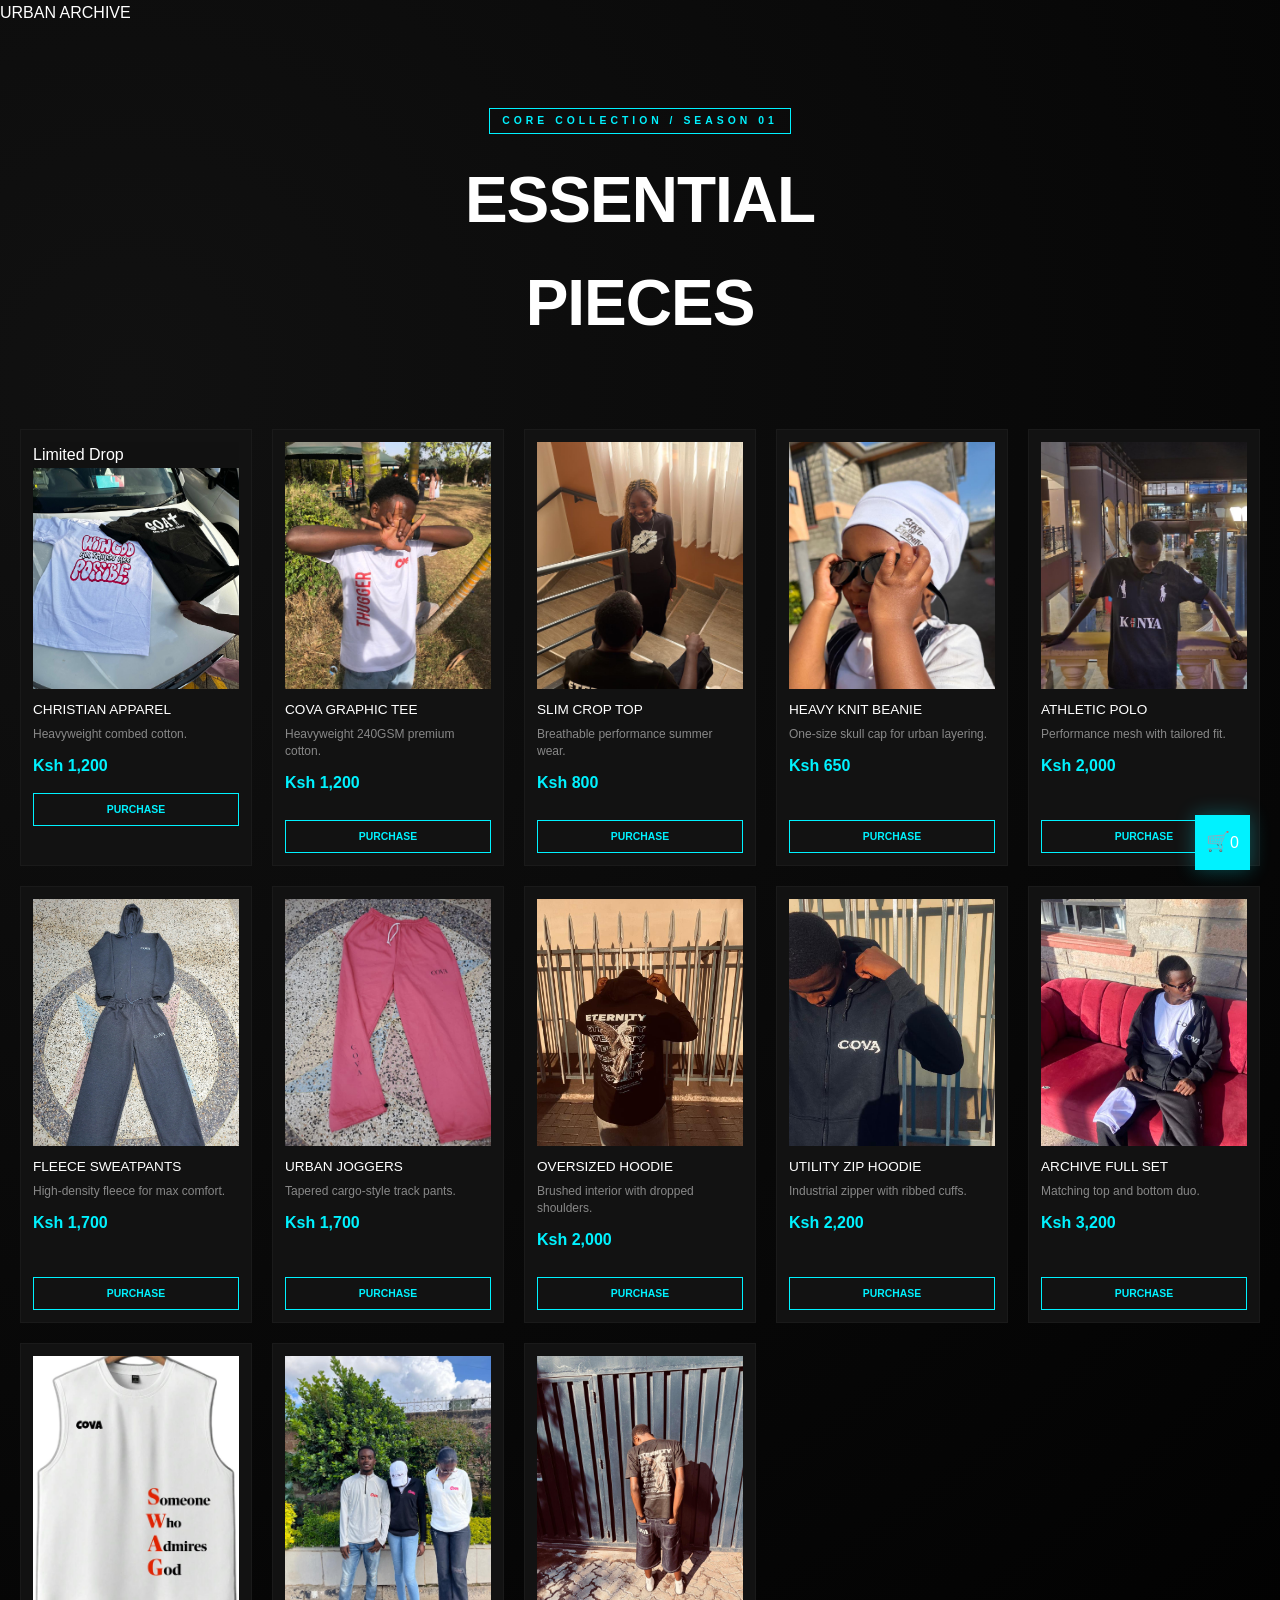
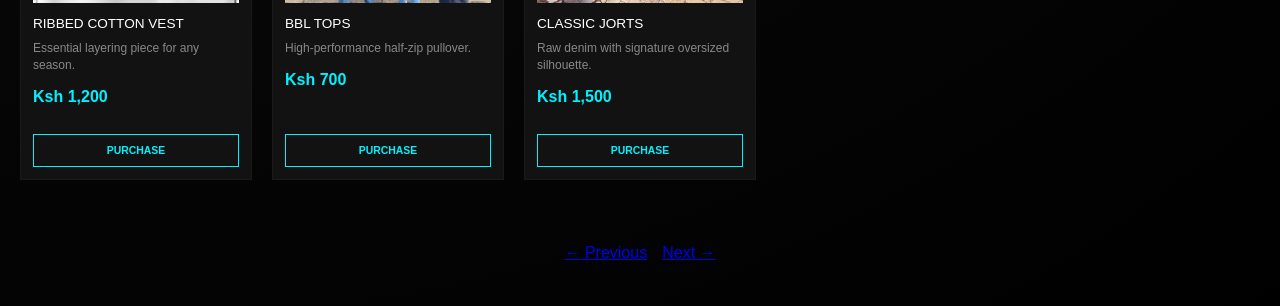
<file: products.html>
<!DOCTYPE html>
<html lang="en">
<head>
    <meta charset="UTF-8">
    <meta name="viewport" content="width=device-width, initial-scale=1.0">
    <title>URBAN ARCHIVE | CORE COLLECTION</title>
    <link rel="stylesheet" href="style.css">
</head>
<body>
  
<nav><div class="brand-logo">URBAN ARCHIVE</div></nav>

<header>
    <span class="season-tag">CORE COLLECTION / SEASON 01</span>
    <h1>ESSENTIAL<br>PIECES</h1>
</header>

<main class="product-grid">
    <!-- 01 Christian Apparel -->
    <div class="product-card">
        <div class="img-wrapper">
            <div class="limited-tag">Limited Drop</div>
            <img src="WhatsApp Image 2026-03-15 at 10.14.50 AM (1).jpeg" class="product-img">
        </div>
        <div class="product-info">
            <div class="product-title">Christian Apparel</div>
            <div class="product-desc">Heavyweight combed cotton.</div>
            <div class="product-price">Ksh 1,200</div>
            <button class="buy-btn" onclick="addToCart('Christian Apparel', 1200)">Purchase</button>
        </div>
    </div>

    <!-- 02 Cova Tee -->
    <div class="product-card">
        <div class="img-wrapper">
            <img src="WhatsApp Image 2026-02-16 at 2.09.10 PM (1).jpeg" class="product-img">
        </div>
        <div class="product-info">
            <div class="product-title">Cova Graphic Tee</div>
            <div class="product-desc">Heavyweight 240GSM premium cotton.</div>
            <div class="product-price">Ksh 1,200</div>
        </div>
        <button class="buy-btn" onclick="addToCart('Cova Tee', 1200)">Purchase</button>
    </div>

    <!-- 03 Crop Top -->
    <div class="product-card">
        <div class="img-wrapper">
            <img src="WhatsApp Image 2026-02-13 at 10.11.42 AM (1).jpeg" class="product-img">
        </div>
        <div class="product-info">
            <div class="product-title">Slim Crop Top</div>
            <div class="product-desc">Breathable performance summer wear.</div>
            <div class="product-price">Ksh 800</div>
        </div>
        <button class="buy-btn" onclick="addToCart('Slim Crop Top', 800)">Purchase</button>
    </div>

    <!-- 04 Skull Caps -->
    <div class="product-card">
        <div class="img-wrapper">
            <img src="WhatsApp Image 2026-02-13 at 10.11.35 AM.jpeg" class="product-img">
        </div>
        <div class="product-info">
            <div class="product-title">Heavy Knit Beanie</div>
            <div class="product-desc">One-size skull cap for urban layering.</div>
            <div class="product-price">Ksh 650</div>
        </div>
        <button class="buy-btn" onclick="addToCart('Heavy Knit Beanie', 650)">Purchase</button>
    </div>

    <!-- 05 Polo Tee -->
    <div class="product-card">
        <div class="img-wrapper">
            <img src="WhatsApp Image 2026-02-16 at 4.46.35 PM.jpeg" class="product-img">
        </div>
        <div class="product-info">
            <div class="product-title">Athletic Polo</div>
            <div class="product-desc">Performance mesh with tailored fit.</div>
            <div class="product-price">Ksh 2,000</div>
        </div>
        <button class="buy-btn" onclick="addToCart('Athletic Polo', 2000)">Purchase</button>
    </div>

    <!-- 06 Sweatpants -->
    <div class="product-card">
        <div class="img-wrapper">
            <img src="WhatsApp Image 2026-02-16 at 2.09.02 PM (1).jpeg" class="product-img">
        </div>
        <div class="product-info">
            <div class="product-title">Fleece Sweatpants</div>
            <div class="product-desc">High-density fleece for max comfort.</div>
            <div class="product-price">Ksh 1,700</div>
        </div>
        <button class="buy-btn" onclick="addToCart('Fleece Sweatpants', 1700)">Purchase</button>
    </div>

    <!-- 07 Joggers -->
    <div class="product-card">
        <div class="img-wrapper">
            <img src="WhatsApp Image 2026-02-13 at 10.11.40 AM.jpeg" class="product-img">
        </div>
        <div class="product-info">
            <div class="product-title">Urban Joggers</div>
            <div class="product-desc">Tapered cargo-style track pants.</div>
            <div class="product-price">Ksh 1,700</div>
        </div>
        <button class="buy-btn" onclick="addToCart('Urban Joggers', 1700)">Purchase</button>
    </div>

    <!-- 08 Hoodie -->
    <div class="product-card">
        <div class="img-wrapper">
            <img src="WhatsApp Image 2026-02-16 at 2.08.53 PM (2).jpeg" class="product-img">
        </div>
        <div class="product-info">
            <div class="product-title">Oversized Hoodie</div>
            <div class="product-desc">Brushed interior with dropped shoulders.</div>
            <div class="product-price">Ksh 2,000</div>
        </div>
        <button class="buy-btn" onclick="addToCart('Oversized Hoodie', 2000)">Purchase</button>
    </div>

    <!-- 09 Zip-up -->
    <div class="product-card">
        <div class="img-wrapper">
            <img src="WhatsApp Image 2026-02-16 at 2.08.52 PM.jpeg" class="product-img">
        </div>
        <div class="product-info">
            <div class="product-title">Utility Zip Hoodie</div>
            <div class="product-desc">Industrial zipper with ribbed cuffs.</div>
            <div class="product-price">Ksh 2,200</div>
        </div>
        <button class="buy-btn" onclick="addToCart('Utility Zip Hoodie', 2200)">Purchase</button>
    </div>

    <!-- 10 Full Sets -->
    <div class="product-card">
        <div class="img-wrapper">
            <img src="WhatsApp Image 2026-02-13 at 10.11.41 AM (1).jpeg" class="product-img">
        </div>
        <div class="product-info">
            <div class="product-title">Archive Full Set</div>
            <div class="product-desc">Matching top and bottom duo.</div>
            <div class="product-price">Ksh 3,200</div>
        </div>
        <button class="buy-btn" onclick="addToCart('Archive Full Set', 3200)">Purchase</button>
    </div>

    <!-- 11 Vests -->
    <div class="product-card">
        <div class="img-wrapper">
            <img src="WhatsApp Image 2026-02-16 at 2.09.11 PM.jpeg" class="product-img">
        </div>
        <div class="product-info">
            <div class="product-title">Ribbed Cotton Vest</div>
            <div class="product-desc">Essential layering piece for any season.</div>
            <div class="product-price">Ksh 1,200</div>
        </div>
        <button class="buy-btn" onclick="addToCart('Ribbed Cotton Vest', 1200)">Purchase</button>
    </div>

    <!-- 12 Bbl Tops -->
    <div class="product-card">
        <div class="img-wrapper">
            <img src="WhatsApp Image 2026-03-14 at 9.56.02 PM.jpeg" class="product-img">
        </div>
        <div class="product-info">
            <div class="product-title">Bbl Tops</div>
            <div class="product-desc">High-performance half-zip pullover.</div>
            <div class="product-price">Ksh 700</div>
        </div>
        <button class="buy-btn" onclick="addToCart('Bbl Tops', 700)">Purchase</button>
    </div>

    <!-- 13 Classic Jorts -->
    <div class="product-card">
        <div class="img-wrapper">
            <img src="WhatsApp Image 2026-02-13 at 10.11.38 AM (1).jpeg" class="product-img">
        </div>
        <div class="product-info">
            <div class="product-title">Classic Jorts</div>
            <div class="product-desc">Raw denim with signature oversized silhouette.</div>
            <div class="product-price">Ksh 1,500</div>
        </div>
        <button class="buy-btn" onclick="addToCart('Classic Jorts', 1500)">Purchase</button>
    </div>
</main>

<div class="nav-container">
    <a href="index.html" class="nav-button"><span>← Previous</span></a>
    <a href="about us.html" class="nav-button"><span>Next →</span></a>
</div>


<!-- Floating Cart Icon -->
<div id="floating-cart" onclick="toggleCart(true)">
    <span class="cart-icon">🛒</span>
    <span id="cart-count">0</span>
</div>

<!-- Cart Sidebar -->
<div id="cart-overlay" onclick="toggleCart(false)"></div>
<div id="cart-sidebar" class="cart-drawer">
    <div class="cart-header">
        <h2>YOUR ARCHIVE</h2>
        <button class="close-btn" onclick="toggleCart(false)">&times;</button>
    </div>
    
    <div id="cart-items-list" class="cart-body"></div>

    <div class="cart-footer">
        <div class="summary-line"><span>Subtotal</span> <span id="subtotal">Ksh 0</span></div>
        
        <div class="custom-section">
            <label>Customization Details:</label>
            <textarea id="custom-req" placeholder="e.g. Fit adjustments, name prints..."></textarea>
        </div>

        <div class="contact-box">
            <p>Order via WhatsApp for customization:</p>
            <strong id="support-number">+254 755325194</strong>
            <input id="whatsapp-number" type="tel" value="+254755325194" placeholder="Enter WhatsApp number" style="width:100%; margin-top:8px; padding:8px; border-radius:6px; border:1px solid #ccc;">
        </div>

        <button class="checkout-btn" onclick="sendToWhatsApp()">Confirm via WhatsApp</button>
    </div>
</div>

<script src="script.js"></script>
</body>
</html>
</file>
<file: style.css>
:root {
    --bg-black: #050505;
    --bg-grey: #0a0a0a;
    --text-white: #ffffff;
    --text-dim: #666666;
    --accent-grey: #1a1a1a;
}

* { margin: 0; padding: 0; box-sizing: border-box; scroll-behavior: smooth; }

body {
    background-color: var(--bg-black);
    color: var(--text-white);
    font-family: 'Inter', sans-serif;
    line-height: 1.6;
    overflow-x: hidden;
}

/* --- Navigation --- */
.navbar {
    position: fixed;
    top: 0; width: 100%;
    padding: 2rem 5%;
    display: flex;
    justify-content: space-between;
    align-items: center;
    z-index: 1000;
    mix-blend-mode: difference;
}

.logo { font-weight: 900; letter-spacing: 0.5em; text-transform: uppercase; }

.nav-links { display: flex; gap: 3rem; list-style: none; }

.nav-links a {
    text-decoration: none;
    color: var(--text-white);
    font-size: 0.7rem;
    letter-spacing: 0.2rem;
    text-transform: uppercase;
    transition: 0.3s;
}

/* --- Hero Section --- */
.hero {
    height: 100vh;
    display: flex;
    flex-direction: column;
    justify-content: center;
    align-items: center;
    text-align: center;
    background: radial-gradient(circle at center, #111 0%, #050505 100%);
}

.hero-title {
    font-size: clamp(6rem, 25vw, 18rem);
    font-weight: 900;
    letter-spacing: -0.05em;
    line-height: 0.8;
    /* Massive reveal animation */
    animation: heroReveal 1.8s cubic-bezier(0.16, 1, 0.3, 1) forwards;
}

.hero-subtitle {
    font-size: 1rem;
    letter-spacing: 1.2em;
    color: var(--text-dim);
    text-transform: uppercase;
    margin-top: 2rem;
    opacity: 0;
    animation: fadeIn 1s ease forwards 1s;
}

/* --- History Section (Creative & Bold) --- */
.history {
    padding: 20vh 10%;
    background-color: var(--bg-grey);
    position: relative;
}

.history-content {
    max-width: 1000px;
    margin: 0 auto;
}

.history-title {
    font-size: 4rem;
    line-height: 1;
    margin-bottom: 4rem;
    font-weight: 900;
    /* Animates on scroll */
    view-timeline-name: --reveal;
    view-timeline-axis: block;
    animation: linear reveal both;
    animation-timeline: --reveal;
    animation-range: entry 20% cover 40%;
}

.history-body {
    font-size: 1.5rem;
    color: var(--text-dim);
    margin-left: 20%;
    border-left: 1px solid var(--accent-grey);
    padding-left: 3rem;
    animation: linear reveal both;
    animation-timeline: --reveal;
    animation-range: entry 30% cover 50%;
}

/* --- Archive Grid --- */
.archive { padding: 10vh 5%; }

.archive-grid {
    display: grid;
    grid-template-columns: repeat(auto-fill, minmax(400px, 1fr));
    gap: 2rem;
}

.grid-item {
    overflow: hidden;
    background: var(--bg-grey);
    opacity: 0;
    transform: translateY(30px);
    animation: scrollAppear linear both;
    animation-timeline: view();
    animation-range: entry 10% cover 30%;
}

.grid-item img {
    width: 100%;
    height: auto;
    transition: transform 1.5s cubic-bezier(0.19, 1, 0.22, 1);
}

.grid-item:hover img { transform: scale(1.1); }

/* --- Animations --- */
@keyframes heroReveal {
    from { opacity: 0; transform: translateY(100px) skewY(10deg); filter: blur(20px); }
    to { opacity: 1; transform: translateY(0) skewY(0); filter: blur(0); }
}

@keyframes fadeIn { to { opacity: 1; } }

@keyframes reveal {
    from { opacity: 0; transform: translateX(-50px); }
    to { opacity: 1; transform: translateX(0); }
}

@keyframes scrollAppear {
    to { opacity: 1; transform: translateY(0); }
}

/* --- Next Button --- */
.next-btn {
    position: fixed;
    bottom: 40px;
    right: 40px;
    background: var(--text-white);
    color: #000;
    padding: 1.5rem 3rem;
    font-weight: 900;
    text-transform: uppercase;
    text-decoration: none;
    letter-spacing: 0.2rem;
    font-size: 0.8rem;
    z-index: 100;
    transition: 0.4s;
}

.next-btn:hover { background: #555; color: #fff; transform: translateY(-5px); }

























/* --- URBAN ARCHIVE: SYSTEM OVERHAUL --- */
:root {
    --bg-black: #080808;
    --card-grey: #121212;
    --accent: #00f2ff; /* Electric Blue */
    --accent-dim: rgba(0, 242, 255, 0.1);
    --text-pure: #ffffff;
    --text-muted: #888888;
    --glass: rgba(10, 10, 10, 0.9);
}

@import url('https://fonts.googleapis.com');

body {
    background-color: var(--bg-black);
    color: var(--text-pure);
    font-family: 'Inter', sans-serif;
    margin: 0;
    overflow-x: hidden;
}

/* --- HEADER STYLING --- */
header {
    padding: 80px 20px 40px;
    text-align: center;
}

header h1 {
    font-family: 'Syncopate', sans-serif;
    font-size: clamp(2rem, 5vw, 4rem);
    font-weight: 700;
    letter-spacing: -1px;
    margin: 15px 0;
    text-transform: uppercase;
    color: var(--text-pure);
}

.season-tag {
    font-size: 0.65rem;
    font-weight: 700;
    color: var(--accent);
    letter-spacing: 4px;
    border: 1px solid var(--accent);
    padding: 4px 12px;
    display: inline-block;
    text-transform: uppercase;
}

/* --- PRODUCT GRID (SIDE-BY-SIDE) --- */
.product-grid {
    display: grid;
    /* This creates 4 columns on desktop, 2 on tablets, 1 on mobile */
    grid-template-columns: repeat(auto-fill, minmax(220px, 1fr)); 
    gap: 20px;
    padding: 20px;
    max-width: 1300px;
    margin: 0 auto;
}

.product-card {
    background: var(--card-grey);
    border: 1px solid #1a1a1a;
    padding: 12px;
    transition: all 0.3s ease;
    display: flex;
    flex-direction: column;
}

.product-card:hover {
    border-color: var(--accent);
    transform: translateY(-3px);
}

.img-wrapper {
    width: 100%;
    aspect-ratio: 1 / 1.2; /* Keeps images consistent size */
    overflow: hidden;
    background: #111;
}

.product-img {
    width: 100%;
    height: 100%;
    object-fit: cover;
    transition: 0.5s;
}

.product-card:hover .product-img {
    transform: scale(1.05);
}

.product-info {
    padding: 10px 0;
    flex-grow: 1;
}

.product-title {
    font-family: 'Syncopate', sans-serif;
    font-size: 0.85rem;
    text-transform: uppercase;
    margin-bottom: 5px;
}

.product-desc {
    font-size: 0.75rem;
    color: var(--text-muted);
    line-height: 1.4;
    margin-bottom: 10px;
}

.product-price {
    color: var(--accent);
    font-weight: 900;
    font-size: 1rem;
    margin-bottom: 15px;
}

/* --- BUTTONS --- */
.buy-btn {
    width: 100%;
    padding: 10px;
    background: transparent;
    border: 1px solid var(--accent);
    color: var(--accent);
    font-family: 'Syncopate', sans-serif;
    font-size: 0.65rem;
    font-weight: 700;
    cursor: pointer;
    transition: 0.3s;
    text-transform: uppercase;
}

.buy-btn:hover {
    background: var(--accent);
    color: #000;
    box-shadow: 0 0 15px var(--accent-dim);
}

/* --- CREATIVE CART --- */
.cart-drawer {
    position: fixed;
    right: -100%;
    top: 0;
    width: 380px;
    max-width: 85vw;
    height: 100%;
    background: var(--glass);
    backdrop-filter: blur(15px);
    border-left: 1px solid rgba(255,255,255,0.1);
    z-index: 2000;
    padding: 30px;
    transition: 0.4s cubic-bezier(0.77, 0, 0.175, 1);
}

.cart-drawer.open { right: 0; }

.cart-header h2 {
    font-family: 'Syncopate', sans-serif;
    font-size: 1.2rem;
    letter-spacing: 2px;
    border-bottom: 1px solid var(--accent);
    padding-bottom: 10px;
}

.cart-item {
    display: flex;
    justify-content: space-between;
    padding: 12px 0;
    border-bottom: 1px solid #222;
    font-size: 0.9rem;
}

#custom-req {
    width: 100%;
    height: 80px;
    background: rgba(255,255,255,0.05);
    border: 1px solid #333;
    color: #fff;
    padding: 10px;
    margin-top: 20px;
    font-size: 0.8rem;
}

.checkout-btn {
    width: 100%;
    padding: 18px;
    background: var(--accent);
    color: #000;
    border: none;
    font-family: 'Syncopate', sans-serif;
    font-weight: 700;
    margin-top: 20px;
    cursor: pointer;
}

/* --- FLOATING CART --- */
#floating-cart {
    position: fixed;
    bottom: 30px;
    right: 30px;
    background: var(--accent);
    width: 55px; height: 55px;
    display: flex;
    align-items: center;
    justify-content: center;
    cursor: pointer;
    z-index: 1000;
    box-shadow: 0 0 20px rgba(0, 242, 255, 0.3);
}

.cart-icon { font-size: 1.2rem; }

/* --- NAV CONTAINER (Futu-Buttons) --- */
.nav-container {
    display: flex;
    justify-content: center;
    gap: 15px;
    padding: 40px 0;
}

.futu-btn {
    border: 1px solid #333;
    padding: 12px 25px;
    background: transparent;
    color: #fff;
    font-family: 'Syncopate', sans-serif;
    font-size: 0.6rem;
    letter-spacing: 2px;
    cursor: pointer;
    transition: 0.3s;
}

.futu-btn:hover {
    border-color: var(--accent);
    color: var(--accent);
}









:root { --blue: #00d2ff; --purple: #9d50bb; --mpesa: #2db742; }

* { box-sizing: border-box; }
body { 
    background: #000; color: #fff; font-family: 'Inter', sans-serif; margin: 0; 
    background-image: radial-gradient(circle at 10% 20%, #111 0%, #000 100%);
}

/* Nav & Previous Button */
.nav-bar { padding: 20px; position: sticky; top: 0; z-index: 100; }
.back-btn { 
    color: #fff; text-decoration: none; font-size: 0.75rem; letter-spacing: 2px;
    border: 1px solid #333; padding: 10px 20px; transition: 0.3s; background: rgba(0,0,0,0.5);
}
.back-btn:hover { background: #fff; color: #000; border-color: #fff; }

.hero { height: 35vh; display: flex; flex-direction: column; justify-content: center; align-items: center; text-align: center; }
.hero h1 { 
    font-size: clamp(3rem, 12vw, 8rem); font-weight: 900; margin: 0;
    background: linear-gradient(to right, #fff, var(--blue), var(--purple));
    -webkit-background-clip: text; -webkit-text-fill-color: transparent;
}
.hero p { letter-spacing: 15px; color: #444; text-transform: uppercase; font-size: 0.6rem; }

.main-container { max-width: 1000px; margin: 0 auto; padding: 20px; }

/* Glassmorphism Cards */
.glass-card, .story-card {
    background: rgba(15, 15, 15, 0.7); border: 1px solid #222;
    backdrop-filter: blur(10px); padding: 40px; margin-bottom: 30px;
}
.story-card { text-align: center; border-image: linear-gradient(to right, var(--blue), var(--purple)) 1; }
.story-card h2 { color: #fff; letter-spacing: 10px; }
.story-card p { color: #aaa; line-height: 1.8; font-size: 1.1rem; }

.contact-grid { display: grid; grid-template-columns: 1fr; gap: 20px; }
.city-unit { border-left: 2px solid var(--mpesa); padding-left: 20px; margin: 20px 0; }
.wa-link { color: var(--mpesa); text-decoration: none; font-weight: 900; font-size: 0.8rem; }

/* Review Grid */
.section-title { font-size: 0.8rem; letter-spacing: 5px; color: #444; text-align: center; margin: 60px 0 30px; }
.review-grid { display: grid; grid-template-columns: repeat(auto-fit, minmax(280px, 1fr)); gap: 20px; }
.review-item { padding: 20px; display: flex; flex-direction: column; }
.review-img { width: 100%; height: 300px; object-fit: cover; margin: 15px 0; filter: grayscale(30%); transition: 0.5s; }
.review-img:hover { filter: grayscale(0%); }
.stars { color: #ffd700; margin-bottom: 10px; }

/* Form Styles */
.input-field { 
    width: 100%; background: #000; border: 1px solid #333; color: #fff; 
    padding: 15px; margin-bottom: 15px; font-family: inherit; 
}
.upload-btn { 
    display: inline-block; padding: 12px 20px; border: 1px dashed #444; 
    cursor: pointer; font-size: 0.8rem; color: #888; width: 100%; text-align: center;
}
.submit-btn { 
    width: 100%; padding: 20px; background: #fff; color: #000; 
    font-weight: 900; border: none; cursor: pointer; margin-top: 20px; 
}

.star-rating { display: flex; flex-direction: row-reverse; justify-content: center; gap: 15px; margin-bottom: 25px; }
.star-rating input { display: none; }
.star-rating label { font-size: 2rem; color: #222; cursor: pointer; }
.star-rating input:checked ~ label, .star-rating label:hover, .star-rating label:hover ~ label { color: #ffd700; }
</file>
